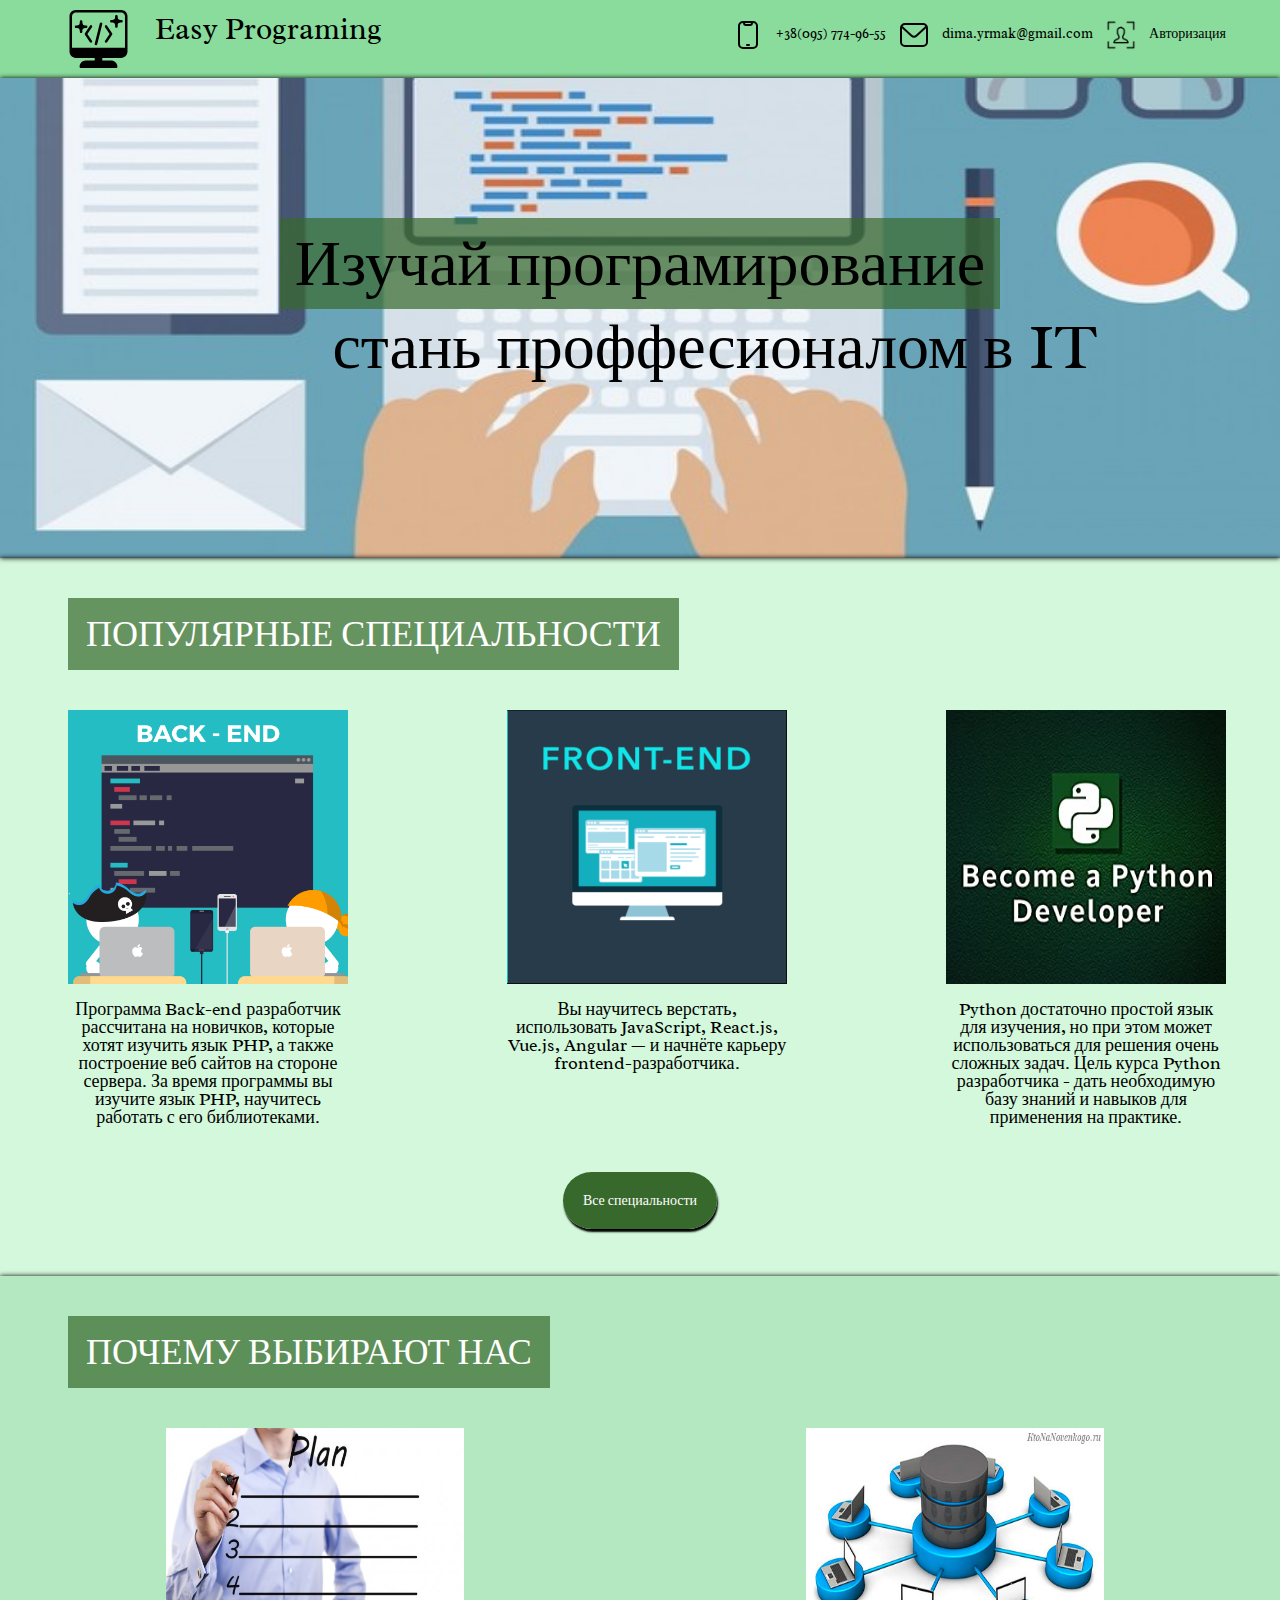
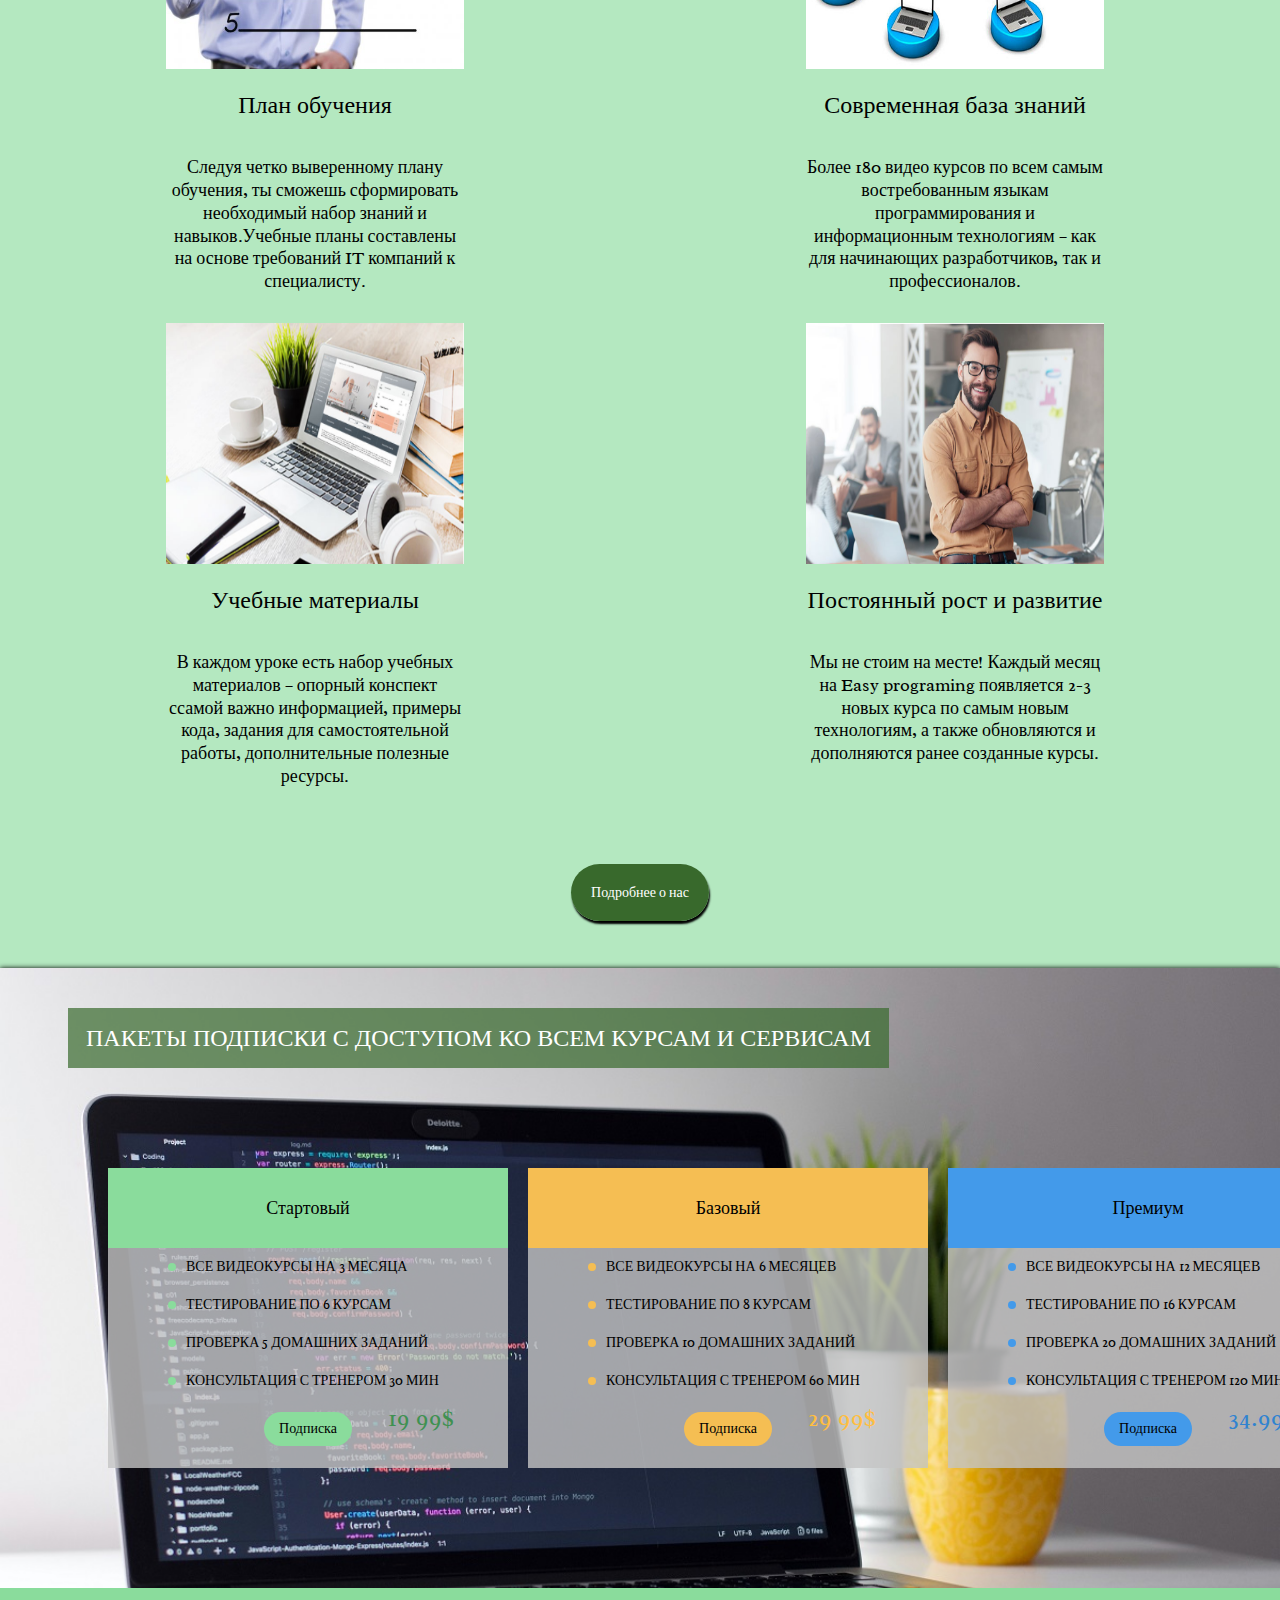
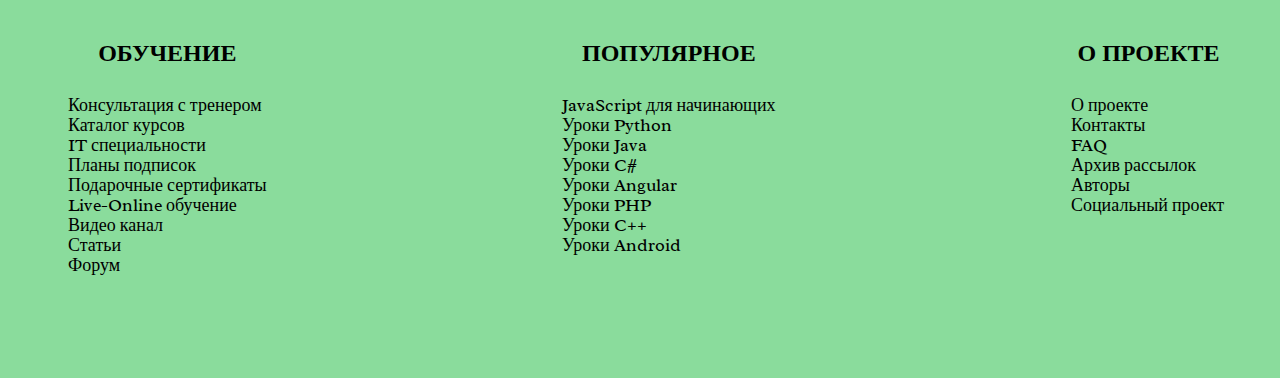
<file: index.html>
<!DOCTYPE html>

<html lang="ru">
	<head>
		<title>Easy Programing</title>
		<meta charset="UTF-8">
		<meta name="viewport" content="width=device-width, initial-scale=1.0">
		<link rel="stylesheet" href="css/style.css">
		<link rel="preconnect" href="https://fonts.gstatic.com">
		<link href="https://fonts.googleapis.com/css2?family=Radley&display=swap" rel="stylesheet">
	</head>

	<body>
		<div class="wrapper">
			<!-- Логотип + контакты-->
			<header class="header">
				<div class="container">
					<div class="header__row">
						<div class="header__logo">
							<img src="img/logo.svg" alt="">
							<h2>Easy Programing</h2>
						</div>
						<div class="header__buttons">
							<div class="auth">
								<div class="first__auth__row">	
									<div><img src="img/Phone.svg" alt="">+38(095) 774-96-55</div>
									<div><img src="img/Mail.svg" alt="">dima.yrmak@gmail.com</div>
								</div>
								<div class="second__auth__row">	
									<div><img src="img/client-management(19).png" alt="">Авторизация</div>
								</div>
							</div>
						</div>
					</div>
				</div>
			</header>
			<!------------------------- -->

			<!-- Главная картинка-->
    <div class="header__image">
        <div class="container">
            <div class="main__image">
                <!-- <img src="img/header.jpg" alt=""> -->
                    <p>Изучай програмирование</p>
                    <p>стань проффесионалом в IT</p>
            </div>
        </div>
    </div>
			<!------------------------- -->

			<!-- Популярные специальности-->
			<div>
				<div class="container">
					<div class="specialies__row">
							<div class="speciality__bg">
								<h3>ПОПУЛЯРНЫЕ СПЕЦИАЛЬНОСТИ</h3>
							</div>
						<div class="specialities">
							<div class="speciality">
								<img src="img/back.png" alt="">
								<p>Программа Back-end разработчик рассчитана на новичков, которые хотят изучить язык PHP, а также построение веб сайтов на стороне сервера. За время программы вы изучите язык PHP, научитесь работать с его библиотеками.</p>
							</div>
						
							<div class="speciality">
								<img src="img/front.png" alt="">
								<p>Вы научитесь верстать, использовать JavaScript, React.js, Vue.js, Angular — и начнёте карьеру frontend-разработчика.</p>
							</div>
						
							<div class="speciality">
								<img src="img/python dev.jpg" alt="">
								<p>Python достаточно простой язык для изучения, но при этом может использоваться для решения очень сложных задач. Цель курса Python разработчика - дать необходимую базу знаний и навыков для применения на практике.</p>
							</div>
						</div>

						<div class="button__container">
							<a class="button" href="specialities.html">Все специальности</a>
						</div>
					</div>
				</div>
			</div>
			<!--------------------------->

			<!-- Почему мы! -->
			<div>
				<div class="container">
					<div class="why__row">
							<div class="why__bg">
								<h3>ПОЧЕМУ ВЫБИРАЮТ НАС</h3>
							</div>
						<div class="why__cards">

							<div class="first__why__row">
								<div class="whyCard">
									<img src="img/plan.jpg" alt="План">
									<h4>План обучения</h4>
									<p>Следуя четко выверенному плану обучения, ты сможешь сформировать необходимый набор знаний и навыков.Учебные планы составлены на основе требований IT компаний к специалисту.</p>
								</div>
								<div class="whyCard">
									<img src="img/БД.jpg" alt="Новая база данных">
									<h4>Современная база знаний</h4>
									<p>Более 180 видео курсов по всем самым востребованным языкам программирования и информационным технологиям – как для начинающих разработчиков, так и профессионалов.</p>
								</div>
							</div>
							<div class="second__why__row">
								<div class="whyCard">
									<img src="img/material.png" alt="Новые материалы">
									<h4>Учебные материалы</h4>
									<p>В каждом уроке есть набор учебных материалов – опорный конспект ссамой важно информацией, примеры кода, задания для самостоятельной работы, дополнительные полезные ресурсы.</p>
								</div>
								<div class="whyCard">
									<img src="img/improve.png" alt="Рост и развитие">
									<h4>Постоянный рост и развитие</h4>	
									<p>Мы не стоим на месте! Каждый месяц на Easy programing появляется 2-3 новых курса по самым новым технологиям, а также обновляются и дополняются ранее созданные курсы.</p>
								</div>
							</div>
						</div>
					
						<div class="button__container">
							<a class="button" href="aboutus.html">Подробнее о нас</a>
						</div>
					</div>
				</div>
			</div>
			<!-- ------------------ -->

			<div>
				<div class="container">
					<div class="subscribe__row">

						<div class="sub__title">
							<h3>ПАКЕТЫ ПОДПИСКИ С ДОСТУПОМ КО ВСЕМ КУРСАМ И СЕРВИСАМ</h3>
						</div>

						<div class="subscribes">
							<div class="first__sub__row">
								<div class="subscribe">
									<div class="sub__head sub__starter">
										<p>Стартовый</p>
									</div>
									<div class="sub__body">
										<p class="sub_item sub__item__starter">ВСЕ ВИДЕОКУРСЫ НА 3 МЕСЯЦА</p>
										<p class="sub_item sub__item__starter">ТЕСТИРОВАНИЕ ПО 6 КУРСАМ</p>
										<p class="sub_item sub__item__starter">ПРОВЕРКА 5 ДОМАШНИХ ЗАДАНИЙ</p>
										<p class="sub_item sub__item__starter">КОНСУЛЬТАЦИЯ С ТРЕНЕРОМ 30 МИН</p>
										<div class="sub__buy">
											<p class="sub__text sub__starter">Подписка</p>
											<span class="sub__price sub__price__starter">19 99$</span>
										</div>
									</div>
								</div>

								<div class="subscribe">
									<div class="sub__head sub__base">
										<p>Базовый</p>
									</div>
									<div class="sub__body">
										<p class="sub_item sub__item__base">ВСЕ ВИДЕОКУРСЫ НА 6 МЕСЯЦЕВ</p>
										<p class="sub_item sub__item__base">ТЕСТИРОВАНИЕ ПО 8 КУРСАМ</p>
										<p class="sub_item sub__item__base">ПРОВЕРКА 10 ДОМАШНИХ ЗАДАНИЙ</p>
										<p class="sub_item sub__item__base">КОНСУЛЬТАЦИЯ С ТРЕНЕРОМ 60 МИН</p>
										<div class="sub__buy">
											<p class="sub__text sub__base">Подписка</p>
											<span class="sub__price sub__price__base">29 99$</span>
										</div>
									</div>
								</div>
							</div>

							<div class="second__sub__row">
								<div class="subscribe">
									<div class="sub__head sub__premium">
										<p>Премиум</p>
									</div>
									<div class="sub__body">
										<p class="sub_item sub__item__premium">ВСЕ ВИДЕОКУРСЫ НА 12 МЕСЯЦЕВ</p>
										<p class="sub_item sub__item__premium">ТЕСТИРОВАНИЕ ПО 16 КУРСАМ</p>
										<p class="sub_item sub__item__premium">ПРОВЕРКА 20 ДОМАШНИХ ЗАДАНИЙ</p>
										<p class="sub_item sub__item__premium">КОНСУЛЬТАЦИЯ С ТРЕНЕРОМ 120 МИН</p>
										<div class="sub__buy">
											<p class="sub__text sub__premium">Подписка</p>
											<span class="sub__price sub__price__premium">34.99$</span>
										</div>
									</div>
								</div>
							</div>
						</div>
					</div>
				</div>
			</div>


			<div>
				<div class="container">
					<footer>
						<div class="footer__row">
							<div class="study footer__item">
								<p>ОБУЧЕНИЕ</p>

								<ul>
									<li>Консультация с тренером</li>
									<li>Каталог курсов</li>
									<li>IT специальности</li>
									<li>Планы подписок</li>
									<li>Подарочные сертификаты</li>
									<li>Live-Online обучение</li>
									<li>Видео канал</li>
									<li>Статьи</li>
									<li>Форум</li>
								</ul>
							</div>
							<div class="popular footer__item">
								<p>ПОПУЛЯРНОЕ</p>

								<ul>
									<li>JavaScript для начинающих</li>
									<li>Уроки Python</li>
									<li>Уроки Java</li>
									<li>Уроки C#</li>
									<li>Уроки Angular</li>
									<li>Уроки PHP</li>
									<li>Уроки C++</li>
									<li>Уроки Android</li>
								</ul>
							</div>

							<div class="project footer__item">
								<p>О ПРОЕКТЕ</p>

								<ul>
									<li>О проекте</li>
									<li>Контакты</li>
									<li>FAQ</li>
									<li>Архив рассылок</li>
									<li>Авторы</li>
									<li>Социальный проект</li>
								</ul>
							</div>
						</div>
					</footer>
				</div>
			</div>
		</div>
	</body>
</html>
</file>
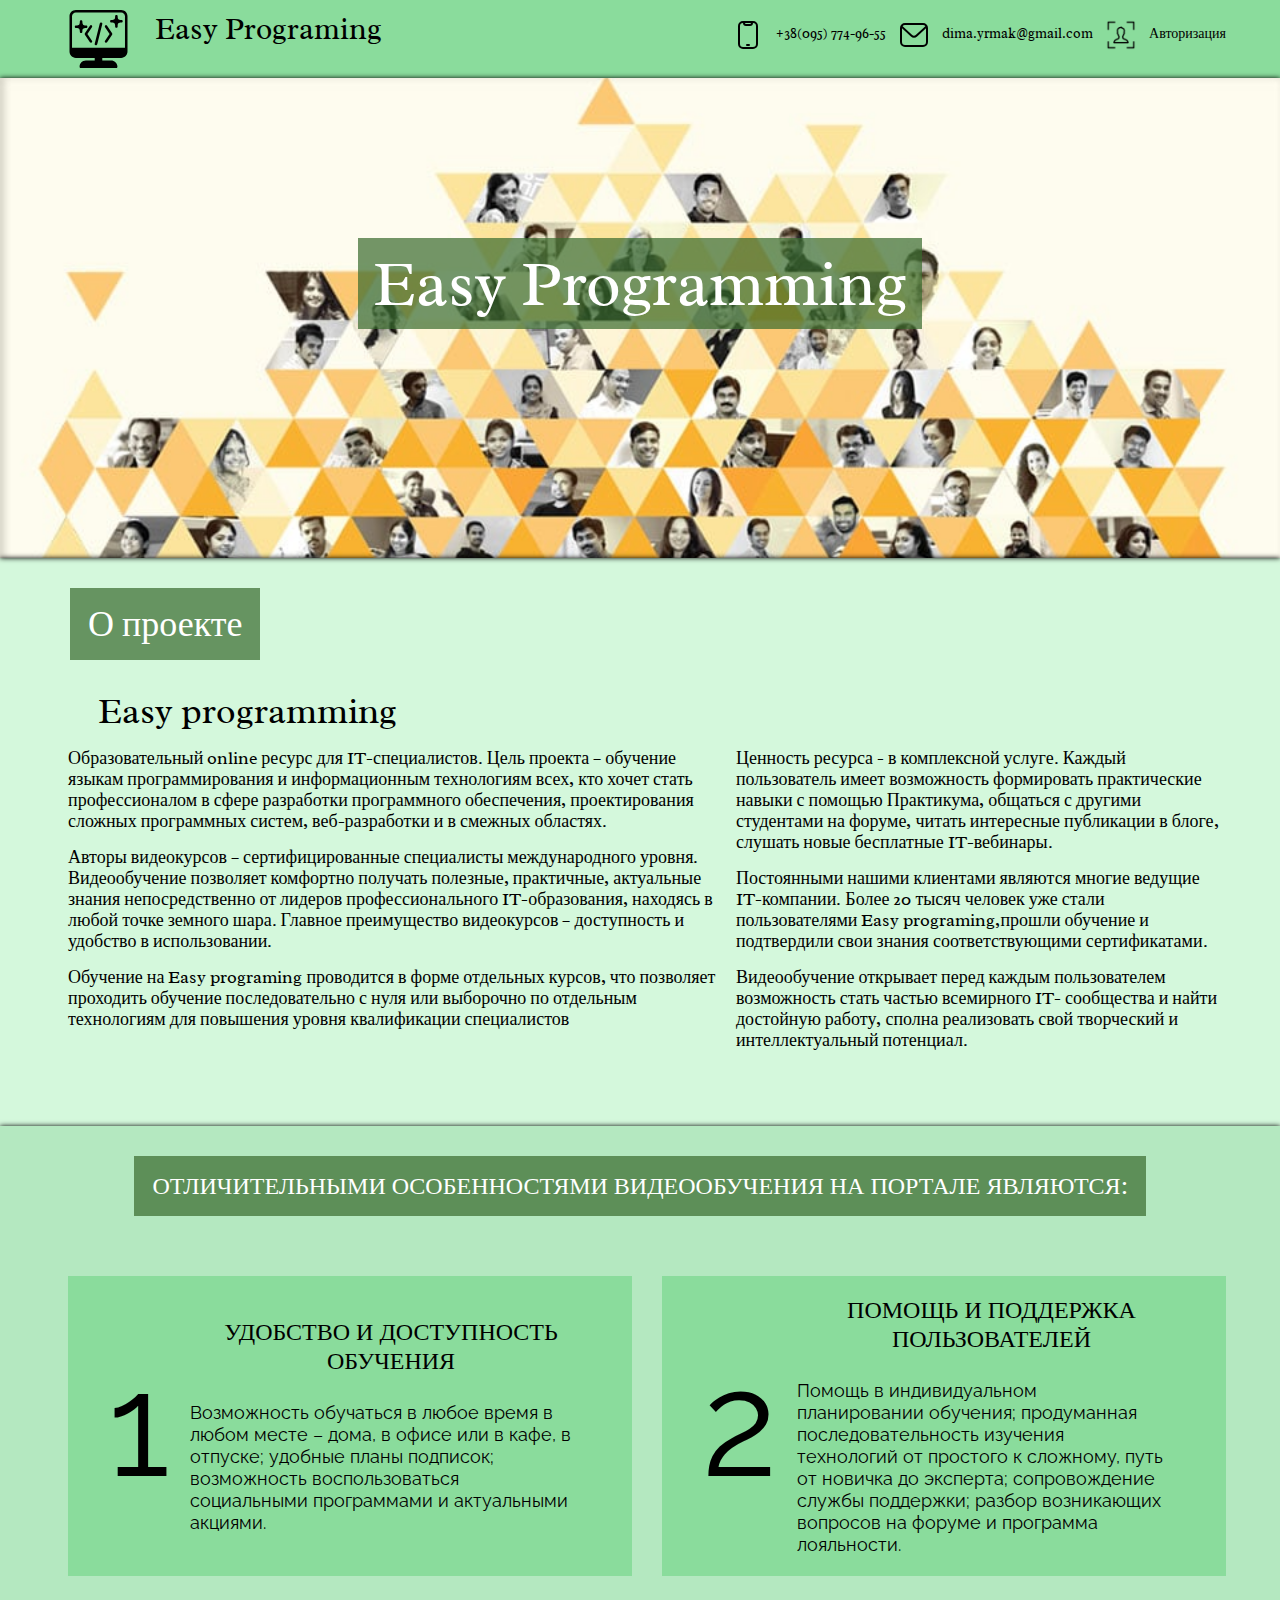
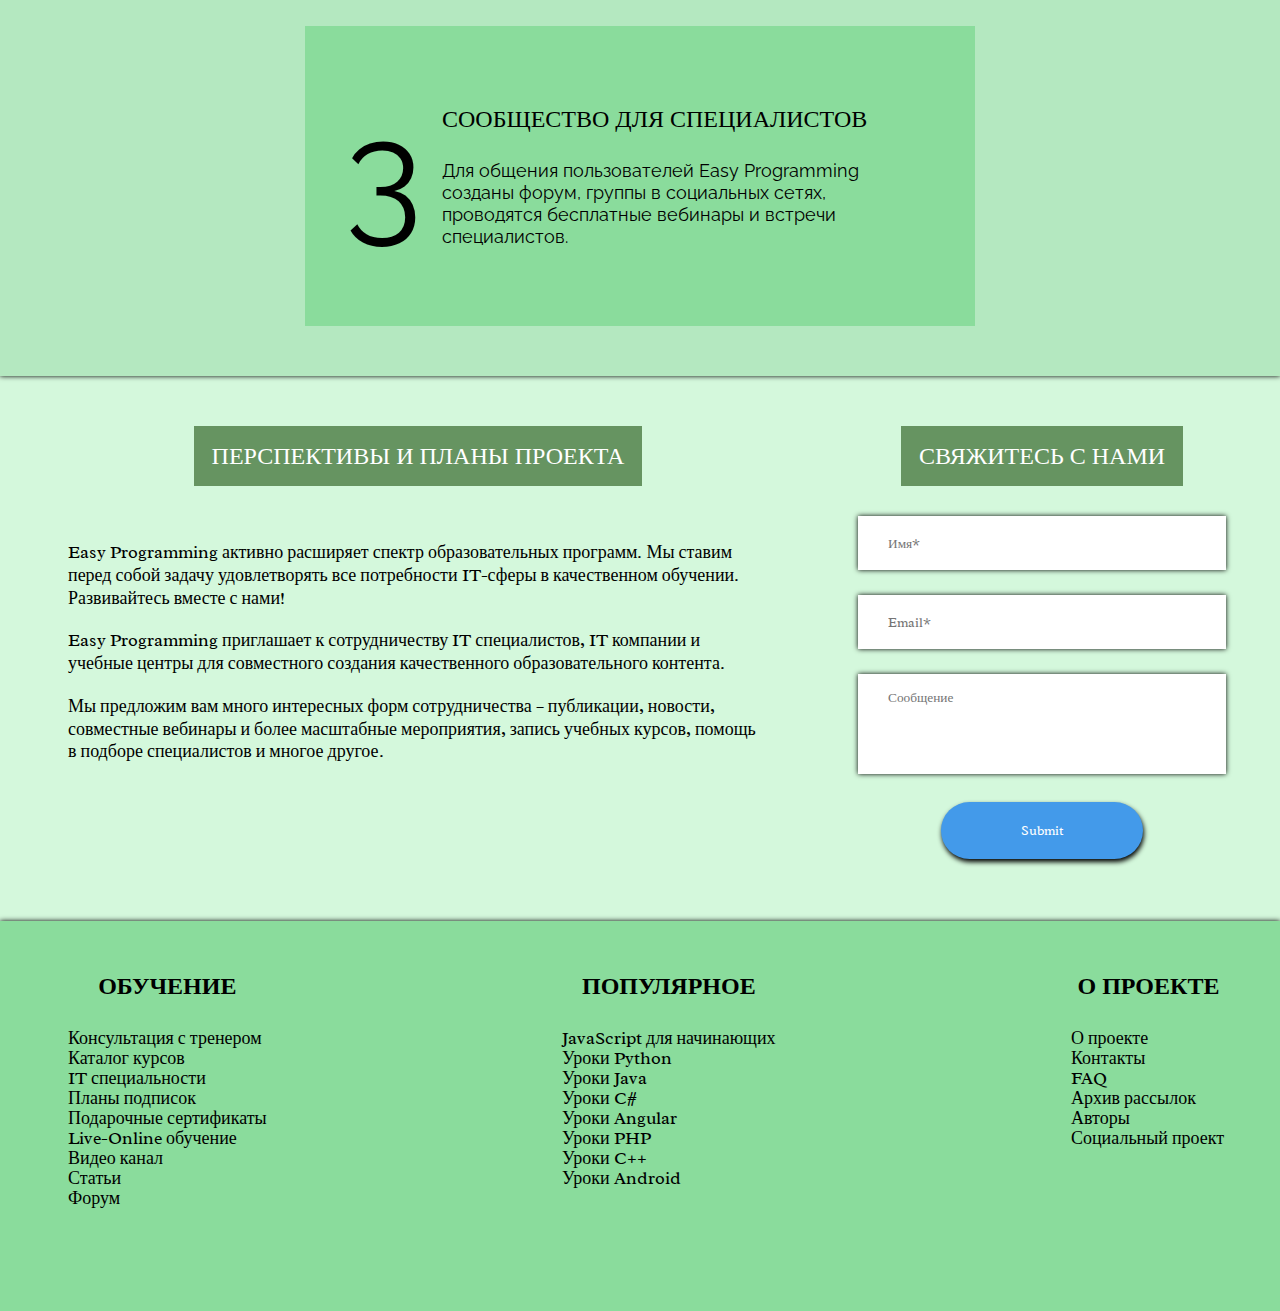
<file: aboutus.html>
<!DOCTYPE html>

<html lang="ru">
	<head>
		<title>About Us</title>
		<meta charset="UTF-8">
		<meta name="viewport" content="width=device-width, initial-scale=1.0">
		<link rel="stylesheet" href="css/style.css">
		<link rel="preconnect" href="https://fonts.gstatic.com">
		<link href="https://fonts.googleapis.com/css2?family=Radley&display=swap" rel="stylesheet">
		<link rel="preconnect" href="https://fonts.gstatic.com">
		<link href="https://fonts.googleapis.com/css2?family=Raleway&display=swap" rel="stylesheet">
	</head>

	<body>
		<div class="wrapper">
			<!-- Логотип + контакты-->
			<header class="header">
				<div class="container">
					<div class="header__row">
						<div class="header__logo">
							<img src="img/logo.svg" alt="">
							<h2>Easy Programing</h2>
						</div>
						<div class="header__buttons">
							<div class="auth">
								<div class="first__auth__row">	
									<div><img src="img/Phone.svg" alt="">+38(095) 774-96-55</div>
									<div><img src="img/Mail.svg" alt="">dima.yrmak@gmail.com</div>
								</div>
								<div class="second__auth__row">	
									<div><img src="img/client-management(19).png" alt="">Авторизация</div>
								</div>
							</div>
						</div>
					</div>
				</div>
			</header>
			<!------------------------- -->

			<div>
				
				<div class="container">
				<div class="about__main">
					<div class="aboutus__header__title">
						<p>Easy Programming</p>
					</div>
				</div>
			</div>

			</div>

			<div>
				<div class="container">
					<div class="about__project__row">
						<div class="about__project__title">
							<h3>О проекте</h3>
						</div>
						
						<div class="about__project__info">
							<div class="about__project__column about__project__first__column">
								<span class="about__project__info__title">Easy programming</span>

								<p>Образовательный online ресурс для IT-специалистов. Цель проекта – обучение языкам программирования и информационным технологиям всех, кто хочет стать профессионалом в сфере разработки программного обеспечения, проектирования сложных программных систем, веб-разработки и в смежных областях.</p>
								<p>Авторы видеокурсов – сертифицированные специалисты международного уровня. Видеообучение позволяет комфортно получать полезные, практичные, актуальные знания непосредственно от лидеров профессионального IT-образования, находясь в любой точке земного шара. Главное преимущество видеокурсов – доступность и удобство в использовании.</p>
								<p>Обучение на Easy programing проводится в форме отдельных курсов, что позволяет проходить обучение последовательно с нуля или выборочно по отдельным технологиям для повышения уровня квалификации специалистов</p>
							</div>
							<div class="about__project__column about__project__second__column">
								<p>Ценность ресурса - в комплексной услуге. Каждый пользователь имеет возможность формировать практические навыки с помощью Практикума, общаться с другими студентами на форуме, читать интересные публикации в блоге, слушать новые бесплатные IT-вебинары.</p>
								<p>Постоянными нашими клиентами являются многие ведущие IT-компании. Более 20 тысяч человек уже стали пользователями Easy programing,прошли обучение и подтвердили свои знания соответствующими сертификатами.</p>
								<p>Видеообучение открывает перед каждым пользователем возможность стать частью всемирного IT- сообщества и найти достойную работу, сполна реализовать свой творческий и интеллектуальный потенциал.</p>
							</div>
						</div>
					</div>
				</div>
			</div>

			<div>
				<div class="container">
					<div class="difference__rows">
						<div class="difference__title">
							<h3>ОТЛИЧИТЕЛЬНЫМИ ОСОБЕННОСТЯМИ ВИДЕООБУЧЕНИЯ НА ПОРТАЛЕ ЯВЛЯЮТСЯ:</h3>
						</div>


						<div class="first__difference__row">
							<div class="difference__item first__difference__item">
								<div class="difference__item__content__row">
									<p>1</p>
									<div class="difference__item__content">
										<span>УДОБСТВО И ДОСТУПНОСТЬ ОБУЧЕНИЯ</span>

										<p>Возможность обучаться в любое время в любом месте – дома, в офисе или в кафе, в отпуске; удобные планы подписок; возможность воспользоваться социальными программами и актуальными акциями.</p>
									</div>
								</div>
							</div>
							<div class="difference__item second__difference__item">
								<div class="difference__item__content__row">
									<p>2</p>
									<div class="difference__item__content">
										<span>ПОМОЩЬ И ПОДДЕРЖКА ПОЛЬЗОВАТЕЛЕЙ</span>

										<p>Помощь в индивидуальном планировании обучения; продуманная последовательность изучения технологий от простого к сложному, путь от новичка до эксперта; сопровождение службы поддержки; разбор возникающих вопросов на форуме и программа лояльности.</p>
									</div>
								</div>
							</div>
						</div>
						<div class="second__difference__row">
							<div class="difference__item">
								<div class="difference__item__content__row">
									<p>3</p>
									<div class="difference__item__content">
										<span>СООБЩЕСТВО ДЛЯ СПЕЦИАЛИСТОВ</span>

										<p>Для общения пользователей Easy Programming созданы форум, группы в социальных сетях, проводятся бесплатные вебинары и встречи специалистов.</p>
									</div>
								</div>
							</div>
						</div>
					</div>
				</div>
			</div>

			<div>
				<div class="container">
					<div class="contactus__row">
						<div class="plans">
							<h3>ПЕРСПЕКТИВЫ И ПЛАНЫ ПРОЕКТА</h3>

							<div>
								<p class="first__plans__info__row">Easy Programming активно расширяет спектр образовательных программ. Мы ставим перед собой задачу удовлетворять все потребности IT-сферы в качественном обучении. Развивайтесь вместе с нами!</p>
								<p>Easy Programming приглашает к сотрудничеству IT специалистов, IT компании и учебные центры для совместного создания качественного образовательного контента.</p>
								<p>Мы предложим вам много интересных форм сотрудничества – публикации, новости, совместные вебинары и более масштабные мероприятия, запись учебных курсов, помощь в подборе специалистов и многое другое.</p>
							</div>
						</div>

						<div class="contactus__form">
							<h3>СВЯЖИТЕСЬ С НАМИ</h3>

							<form action="#">
								<input class ="textbox" required type="text" tabindex="1" placeholder="Имя*">
								<input class ="textbox" required type="text" tabindex="2" placeholder="Email*">
								<textarea class ="textbox" tabindex="3" rows="30" placeholder="Сообщение"></textarea>
								<div>
									<input class = "form__button" type="submit" tabindex="4">
								</div>
							</form>
						</div>
					</div>
				</div>
			</div>


			<div>
				<div class="container">
					<footer>
						<div class="footer__row">
							<div class="study footer__item">
								<p>ОБУЧЕНИЕ</p>

								<ul>
									<li>Консультация с тренером</li>
									<li>Каталог курсов</li>
									<li>IT специальности</li>
									<li>Планы подписок</li>
									<li>Подарочные сертификаты</li>
									<li>Live-Online обучение</li>
									<li>Видео канал</li>
									<li>Статьи</li>
									<li>Форум</li>
								</ul>
							</div>
							<div class="popular footer__item">
								<p>ПОПУЛЯРНОЕ</p>

								<ul>
									<li>JavaScript для начинающих</li>
									<li>Уроки Python</li>
									<li>Уроки Java</li>
									<li>Уроки C#</li>
									<li>Уроки Angular</li>
									<li>Уроки PHP</li>
									<li>Уроки C++</li>
									<li>Уроки Android</li>
								</ul>
							</div>

							<div class="project footer__item">
								<p>О ПРОЕКТЕ</p>

								<ul>
									<li>О проекте</li>
									<li>Контакты</li>
									<li>FAQ</li>
									<li>Архив рассылок</li>
									<li>Авторы</li>
									<li>Социальный проект</li>
								</ul>
							</div>
						</div>
					</footer>
				</div>
			</div>
		</div>
	</body>

</html>
</file>
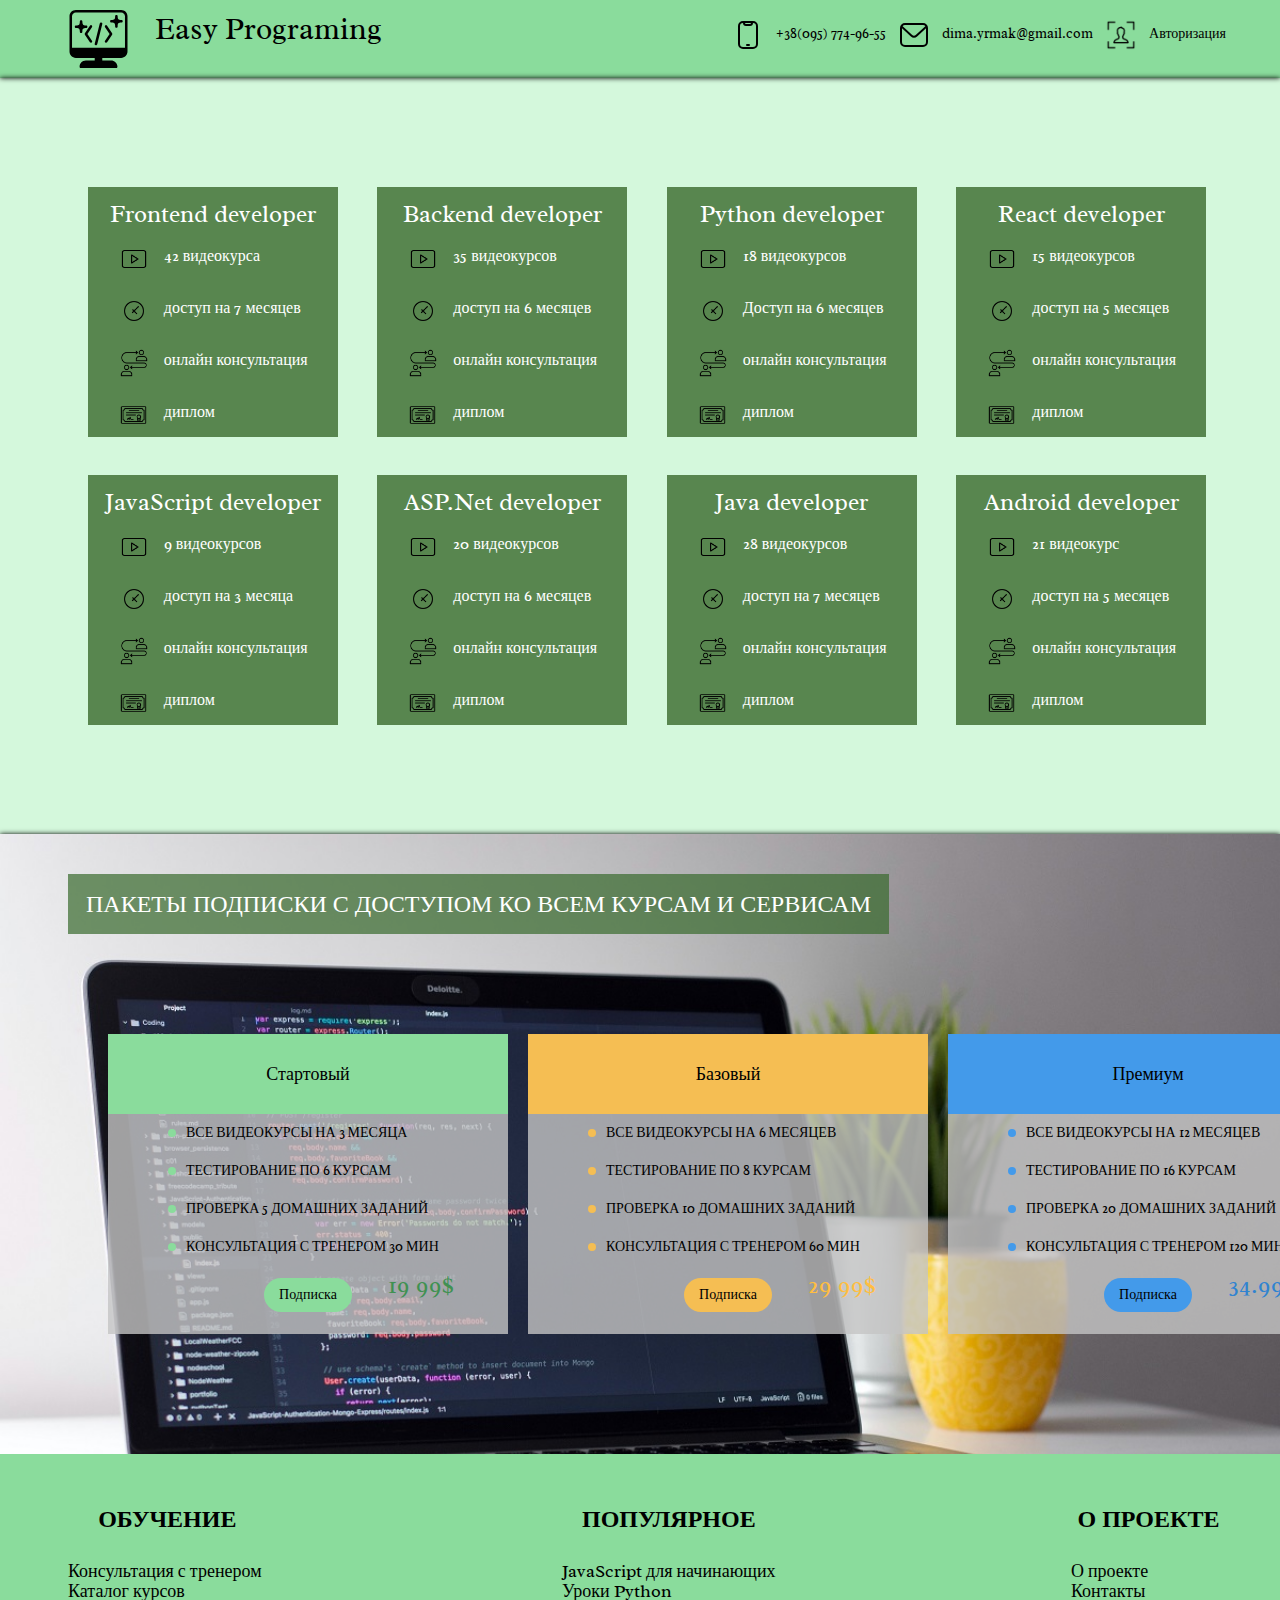
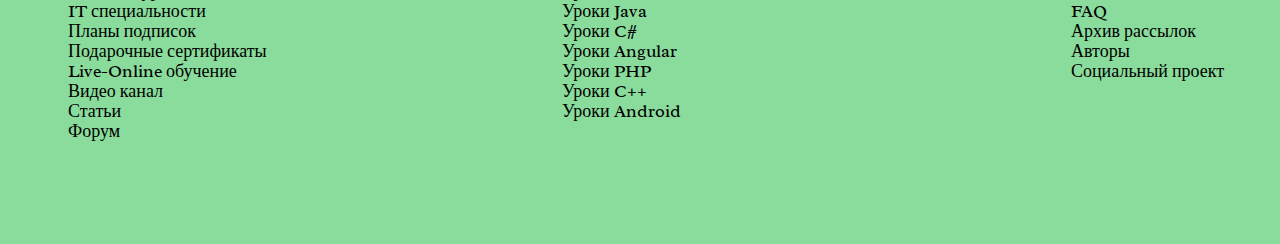
<file: specialities.html>
<!DOCTYPE html>

<html lang="ru">
<head>
    <title>Easy Programing</title>
    <meta charset="UTF-8">
    <meta name="viewport" content="width=device-width, initial-scale=1.0">
    <link rel="stylesheet" href="css/style.css">
    <link rel="preconnect" href="https://fonts.gstatic.com">
    <link href="https://fonts.googleapis.com/css2?family=Radley&display=swap" rel="stylesheet">
</head>

<body>
<div class="wrapper">
    <!-- Логотип + контакты-->
  <header class="header">
                <div class="container">
                    <div class="header__row">
                        <div class="header__logo">
                            <img src="img/logo.svg" alt="">
                            <h2>Easy Programing</h2>
                        </div>
                        <div class="header__buttons">
                            <div class="auth">
                                <div class="first__auth__row">  
                                    <div><img src="img/Phone.svg" alt="">+38(095) 774-96-55</div>
                                    <div><img src="img/Mail.svg" alt="">dima.yrmak@gmail.com</div>
                                </div>
                                <div class="second__auth__row"> 
                                    <div><img src="img/client-management(19).png" alt="">Авторизация</div>
                                </div>
                            </div>
                        </div>
                    </div>
                </div>
            </header>

    <div>
        <div class="container">
            <div class="specility__rows">
                <div class="speciality__row">
                    <div class="first__cards">
                        
                    <div class="card__wrapper" onmouseenter="enter(this)" onmouseleave="exit(this)">
                        <div class="speciality__card__unfilpped">
                            <div class="speciality__card__header">
                                <h5>Frontend developer</h5>
                            </div>

                            <div class="card-content">
                                <p>Курс включает в себя: обучение в мини-группе в современной мультимедийной аудитории,
                                    с предоставлением ноутбука, блокнота, ручки;материалы курса в электронном виде:
                                    краткий конспект каждого занятия, практические примеры, презентации; онлайн
                                    тестирование с целью проверки усвоения материала после каждого занятия и итоговое по
                                    всему курсу; сертификат о прохождении курса (в случае успешной сдачи финального
                                    теста).</p>

                                <ul>
                                    <li><img src="img/video.png" alt=""> 42 видеокурса</li>
                                    <li><img src="img/clock.png" alt=""> доступ на 7 месяцев</li>
                                    <li><img src="img/communicate.png" alt=""> онлайн консультация</li>
                                    <li><img src="img/diploma.png" alt=""> диплом</li>
                                </ul>
                            </div>
                        </div>
                    </div>
                    <div class="card__wrapper" onmouseenter="enter(this)" onmouseleave="exit(this)">
                        <div class="speciality__card__unfilpped">
                            <div class="speciality__card__header">
                                <h5>Backend developer</h5>
                            </div>

                            <div class="card-content">
                                <p>Мы расскажем обо всем, что творится в глубине сайта — запросах, обработке данных,
                                    проверке пользователей. Научим программировать на языке PHP, использовать веб
                                    серверы apache/nginx, сервер баз данных (СУБД) MySQL. а курсе ты научишься решать
                                    сложные задачи, сортировать массивы данных без использования готовых алгоритмов и
                                    создавать игры.</p>

                                <ul>
                                    <li><img src="img/video.png" alt=""> 35 видеокурсов</li>
                                    <li><img src="img/clock.png" alt=""> доступ на 6 месяцев</li>
                                    <li><img src="img/communicate.png" alt=""> онлайн консультация</li>
                                    <li><img src="img/diploma.png" alt=""> диплом</li>
                                </ul>
                            </div>
                        </div>
                    </div>

                    </div>
                    <div class="second__cards">
                        
                    <div class="card__wrapper" onmouseenter="enter(this)" onmouseleave="exit(this)">
                        <div class="speciality__card__unfilpped">
                            <div class="speciality__card__header">
                                <h5>Python developer</h5>
                            </div>

                            <div class="card-content">
                                <p>Курс Python Developer включает в себя: онлайн обучение в мини-группе с использованием
                                    программы Zoom;доступ ко всем видео курсам по специальности Python Developer на 5
                                    месяцев;материалы курса в электронном виде: краткий конспект каждого занятия,
                                    практические примеры, презентации; онлайн тестирование с целью проверки усвоения
                                    материала после каждого занятия и итоговое по всему курсу; </p>
                                <ul>
                                    <li><img src="img/video.png" alt=""> 18 видеокурсов</li>
                                    <li><img src="img/clock.png" alt=""> Доступ на 6 месяцев</li>
                                    <li><img src="img/communicate.png" alt=""> онлайн консультация</li>
                                    <li><img src="img/diploma.png" alt=""> диплом</li>
                                </ul>
                            </div>
                        </div>
                    </div>
                    <div class="card__wrapper" onmouseenter="enter(this)" onmouseleave="exit(this)">
                        <div class="speciality__card__unfilpped">
                            <div class="speciality__card__header">
                                <h5>React developer</h5>
                            </div>

                            <div class="card-content">
                                <p>На данном курсе учащиеся напишут небольшое приложение с помощью React, научатся
                                    разбивать его на логические части и компоненты, попрактикуются в написании стилей
                                    вместе с CSS Modules, а также познакомятся с основными концепциями написания
                                    приложения при помощи данной платформы. React — очень популярный JavaScript
                                    фреймворк, который применяется в построении пользовательских интерфейсов
                                    веб-приложений. Главная особенность данной платформы — компонентно-ориентированный
                                    подход, позволяющий переиспользовать код, что повышает общую гибкость написания
                                    приложений.</p>
                                <ul>
                                    <li><img src="img/video.png" alt=""> 15 видеокурсов</li>
                                    <li><img src="img/clock.png" alt=""> доступ на 5 месяцев</li>
                                    <li><img src="img/communicate.png" alt=""> онлайн консультация</li>
                                    <li><img src="img/diploma.png" alt=""> диплом</li>
                                </ul>
                            </div>
                        </div>
                    </div>

                    </div>
                </div>
                <div class="speciality__row">
                    <div class="first__cards">
                        
                    <div class="card__wrapper" onmouseenter="enter(this)" onmouseleave="exit(this)">
                        <div class="speciality__card__unfilpped">
                            <div class="speciality__card__header">
                                <h5>JavaScript developer</h5>
                            </div>

                            <div class="card-content">
                                <p>Вы с нуля научитесь создавать приложения и веб-страницы на JavaScript, быстро
                                    проектировать REST-сервисы с помощью Web API. Отработаете полученные знания на
                                    практике и соберёте портфолио. Ускорите ваш рабочий процесс с библиотеками React,
                                    научитесь настраивать командный доступ с Git и делать более чистые и качественные
                                    сайты.</p>
                                <ul>
                                    <li><img src="img/video.png" alt=""> 9 видеокурсов</li>
                                    <li><img src="img/clock.png" alt=""> доступ на 3 месяца</li>
                                    <li><img src="img/communicate.png" alt=""> онлайн консультация</li>
                                    <li><img src="img/diploma.png" alt=""> диплом</li>
                                </ul>
                            </div>
                        </div>
                    </div>
                    <div class="card__wrapper" onmouseenter="enter(this)" onmouseleave="exit(this)">
                        <div class="speciality__card__unfilpped">
                            <div class="speciality__card__header">
                                <h5>ASP.Net developer</h5>
                            </div>

                            <div class="card-content">
                                <p>Easy Programing предоставляет комплексную программу обучения профессии ASP.NET Core
                                    разработчика, которая включает в себя самообучение по видео курсам, выполнение
                                    домашних заданий, проверку знаний с помощью онлайн тестирования, формирования
                                    навыков написания кода (интерактивные тренажеры), консультации с ментором.</p>
                                <ul>
                                    <li><img src="img/video.png" alt=""> 20 видеокурсов</li>
                                    <li><img src="img/clock.png" alt=""> доступ на 6 месяцев</li>
                                    <li><img src="img/communicate.png" alt=""> онлайн консультация</li>
                                    <li><img src="img/diploma.png" alt=""> диплом</li>
                                </ul>
                            </div>
                        </div>
                    </div>

                    </div>
                    <div class="second__cards">
                        <div class="card__wrapper" onmouseenter="enter(this)" onmouseleave="exit(this)">
                            <div class="speciality__card__unfilpped">
                                <div class="speciality__card__header">
                                    <h5>Java developer</h5>
                                </div>

                                <div class="card-content">
                                    <p>Курс Java Developer длится 4 месяца и включает в себя: онлайн обучение в мини-группе
                                        с использованием программы Zoom;доступ ко всем видео курсам по специальности Java
                                        Developer на 6 месяцевматериалы курса в электронном виде: краткий конспект каждого
                                        занятия, практические примеры, презентации; онлайн тестирование с целью проверки
                                        усвоения материала после каждого занятия и итоговое по всему курсу; </p>

                                    <ul>
                                        <li><img src="img/video.png" alt=""> 28 видеокурсов</li>
                                        <li><img src="img/clock.png" alt=""> доступ на 7 месяцев</li>
                                        <li><img src="img/communicate.png" alt=""> онлайн консультация</li>
                                        <li><img src="img/diploma.png" alt=""> диплом</li>
                                    </ul>
                                </div>
                            </div>
                        </div>
                        <div class="card__wrapper" onmouseenter="enter(this)" onmouseleave="exit(this)">
                            <div class="speciality__card__unfilpped">
                                <div class="speciality__card__header">
                                    <h5>Android developer</h5>
                                </div>

                                <div class="card-content">
                                    <p>Easy Programing предоставляет комплексную программу обучения профессии Android
                                        разработчика, которая включает в себя самообучение по видео курсам, выполнение
                                        домашних заданий, проверку знаний с помощью онлайн тестирования, формирования
                                        навыков написания кода (интерактивные тренажеры), консультации с ментором.</p>

                                    <ul>
                                        <li><img src="img/video.png" alt=""> 21 видеокурс</li>
                                        <li><img src="img/clock.png" alt=""> доступ на 5 месяцев</li>
                                        <li><img src="img/communicate.png" alt=""> онлайн консультация</li>
                                        <li><img src="img/diploma.png" alt=""> диплом</li>
                                    </ul>
                                </div>
                            </div>
                        </div>
                    </div>
                </div>
            </div>
        </div>
    </div>

    <div>
                <div class="container">
                    <div class="subscribe__row">

                        <div class="sub__title">
                            <h3>ПАКЕТЫ ПОДПИСКИ С ДОСТУПОМ КО ВСЕМ КУРСАМ И СЕРВИСАМ</h3>
                        </div>

                        <div class="subscribes">
                            <div class="first__sub__row">
                                <div class="subscribe">
                                    <div class="sub__head sub__starter">
                                        <p>Стартовый</p>
                                    </div>
                                    <div class="sub__body">
                                        <p class="sub_item sub__item__starter">ВСЕ ВИДЕОКУРСЫ НА 3 МЕСЯЦА</p>
                                        <p class="sub_item sub__item__starter">ТЕСТИРОВАНИЕ ПО 6 КУРСАМ</p>
                                        <p class="sub_item sub__item__starter">ПРОВЕРКА 5 ДОМАШНИХ ЗАДАНИЙ</p>
                                        <p class="sub_item sub__item__starter">КОНСУЛЬТАЦИЯ С ТРЕНЕРОМ 30 МИН</p>
                                        <div class="sub__buy">
                                            <p class="sub__text sub__starter">Подписка</p>
                                            <span class="sub__price sub__price__starter">19 99$</span>
                                        </div>
                                    </div>
                                </div>

                                <div class="subscribe">
                                    <div class="sub__head sub__base">
                                        <p>Базовый</p>
                                    </div>
                                    <div class="sub__body">
                                        <p class="sub_item sub__item__base">ВСЕ ВИДЕОКУРСЫ НА 6 МЕСЯЦЕВ</p>
                                        <p class="sub_item sub__item__base">ТЕСТИРОВАНИЕ ПО 8 КУРСАМ</p>
                                        <p class="sub_item sub__item__base">ПРОВЕРКА 10 ДОМАШНИХ ЗАДАНИЙ</p>
                                        <p class="sub_item sub__item__base">КОНСУЛЬТАЦИЯ С ТРЕНЕРОМ 60 МИН</p>
                                        <div class="sub__buy">
                                            <p class="sub__text sub__base">Подписка</p>
                                            <span class="sub__price sub__price__base">29 99$</span>
                                        </div>
                                    </div>
                                </div>
                            </div>

                            <div class="second__sub__row">
                                <div class="subscribe">
                                    <div class="sub__head sub__premium">
                                        <p>Премиум</p>
                                    </div>
                                    <div class="sub__body">
                                        <p class="sub_item sub__item__premium">ВСЕ ВИДЕОКУРСЫ НА 12 МЕСЯЦЕВ</p>
                                        <p class="sub_item sub__item__premium">ТЕСТИРОВАНИЕ ПО 16 КУРСАМ</p>
                                        <p class="sub_item sub__item__premium">ПРОВЕРКА 20 ДОМАШНИХ ЗАДАНИЙ</p>
                                        <p class="sub_item sub__item__premium">КОНСУЛЬТАЦИЯ С ТРЕНЕРОМ 120 МИН</p>
                                        <div class="sub__buy">
                                            <p class="sub__text sub__premium">Подписка</p>
                                            <span class="sub__price sub__price__premium">34.99$</span>
                                        </div>
                                    </div>
                                </div>
                            </div>
                        </div>
                    </div>
                </div>
            </div>

    <div>
        <div class="container">
            <footer>
                <div class="footer__row">
                    <div class="study footer__item">
                        <p>ОБУЧЕНИЕ</p>

                        <ul>
                            <li>Консультация с тренером</li>
                            <li>Каталог курсов</li>
                            <li>IT специальности</li>
                            <li>Планы подписок</li>
                            <li>Подарочные сертификаты</li>
                            <li>Live-Online обучение</li>
                            <li>Видео канал</li>
                            <li>Статьи</li>
                            <li>Форум</li>
                        </ul>
                    </div>
                    <div class="popular footer__item">
                        <p>ПОПУЛЯРНОЕ</p>

                        <ul>
                            <li>JavaScript для начинающих</li>
                            <li>Уроки Python</li>
                            <li>Уроки Java</li>
                            <li>Уроки C#</li>
                            <li>Уроки Angular</li>
                            <li>Уроки PHP</li>
                            <li>Уроки C++</li>
                            <li>Уроки Android</li>
                        </ul>
                    </div>

                    <div class="project footer__item">
                        <p>О ПРОЕКТЕ</p>

                        <ul>
                            <li>О проекте</li>
                            <li>Контакты</li>
                            <li>FAQ</li>
                            <li>Архив рассылок</li>
                            <li>Авторы</li>
                            <li>Социальный проект</li>
                        </ul>
                    </div>
                </div>
            </footer>
        </div>
    </div>

    <script src="js/script.js"></script>
</div>
</body>
</html>
</file>
<file: css/style.css>
/*Обнуление*/
*{padding:0;margin:0;border:0;}
*,*:before,*:after{-moz-box-sizing:border-box;-webkit-box-sizing:border-box;box-sizing:border-box;}
:focus,:active{outline:none;}
a:focus,a:active{outline:none;}
nav,footer,header,aside{display:block;}
html,body{height:100%;width:100%;font-size:100%;line-height:1;font-size:14px;-ms-text-size-adjust:100%;-moz-text-size-adjust:100%;-webkit-text-size-adjust:100%;}
input,button,textarea{font-family:inherit;}
input::-ms-clear{display:none;}
button{cursor:pointer;}
button::-moz-focus-inner{padding:0;border:0;}
a,a:visited{text-decoration:none;}
a:hover{text-decoration:none;}
ul li{list-style:none;}
img{vertical-align:top;}
h1,h2,h3,h4,h5,h6{font-size:inherit;font-weight:inherit;}
/*--------------------*/

body{
	font-family: 'Radley', serif;
	background-color: #D4F8DC;
}

h3{
	color: #ffffff;
	font-size: 36px;
	background: rgba(56,105,44,0.7);
	padding: 18px;
	text-align: center;
	transition-duration: 0.5s;
}

a{
	text-decoration: none;
	color: #ffffff;
}

h4{
	font-size: 18px;
	text-align: center;
}

h5{
	font-size: 24px;
	color: #ffffff;
	text-align: center;
	padding-top: 15px;
}

.wrapper {
	min-height: 100%;
	overflow: hidden;

	display: flex;
	flex-direction: column;
	flex-wrap: nowrap;
}

.container{
	max-width: 1440px;
	margin: 0px auto;
	box-shadow: 0px 0px 5px black;
}

.header__row {
	display: flex;
	justify-content: space-between;
	background: #8ADC9C;
	flex-wrap: nowrap;
}

.header__logo{
	margin-left: 52px;
	display: flex;
	min-width: 337px;
	transition-duration: 300ms;
}

.header__logo h2{
	font-size: 30px;
	line-height: 38px;
	margin: 10px;
	text-wrap: none;
}

.header__logo img{
	width: 63px;
	height: 58px;
	display: inline-block;
	margin: 10px 15px;
}

.header__buttons {
	margin-right: 54px;
}

.auth{
	width: 100%;
	display: flex;
	margin-top: 27px;
}

.first__auth__row, .second__auth__row{
	display: flex;
	justify-content: space-between;
}

.auth img{
	height: 32px;
	width: 32px;
	margin-right: 12px;
	margin-left: 12px;
	margin-top: -8px;
}

.header__image .container{
	max-height: 600px;
	transition-duration: 0.7s;
}

.main__image{
	display: flex;
	flex-direction: column;
	width: 100%;
	background: url(../img/header.jpg) no-repeat;
	background-size: 100% 100%;
	background-position: center;
	min-height: 480px;
}

.main__image p{
	display: inline-block;
	align-self: center;
	font-size: 64px;
	line-height: 75px;
	transition-duration: 300ms;
}

.main__image p:first-child{
	background-color: rgba(56,105,44,0.7);
	padding: 8px 15px;
	margin-top: 140px;
}

.main__image p:last-child{
	margin-left: 150px;
	padding-bottom: 120px;
}


.specialities {
	display: flex;
	padding-left: 56px;
	padding-right: 44px;
	justify-content: space-between;
	position: relative;
}

.speciality {
	margin-left: 12px;
	margin-right: 10px;
	display: flex;
	flex-direction: column;
}

.speciality img{
	width: 280px;
	height: 274px;
	margin-bottom: 16px;
	transition-duration: 0.5s;
}

.speciality p{
	display: block;
	text-align: center;
	font-size: 18px;
	width: 280px;
}

.speciality__bg, .sub__title{
	display: inline-block;
	align-self: flex-start;
	margin: 40px 0px 40px 68px;
}

.specialies__row{
	display: flex;
	flex-direction: column;
	justify-content: space-between;	
}

.button__container{
	margin-top: 68px;
	margin-bottom: 68px;
	align-self: center;
}

.button:hover{
	top: 5px;
	box-shadow: 1px 2px 2px black;
	background: #427e33;
}

.button{
	background: #38692C;
	border-radius: 40px;
	padding: 20px;
	margin-bottom: 62px;
	box-shadow: 1px 3px 2px black;
	transition-duration: 0.5s;
}


.first__why__row{
	display: flex;
	justify-content: space-around;
	width: 100%;
	margin-left: 68px;
}

.second__why__row{
	display: flex;
	justify-content: space-around;
	width: 100%;
	margin-right: 54px;
}

.why__row{
	background: #B4E8C0;
	display: flex;
	width: 100%;
	flex-direction: column;
}

.why__bg{
	align-self: flex-start;
	margin: 40px 0px 40px 68px;
}

.why__cards{
	position: relative;
	display: flex;
}

.whyCard{
	margin-right: 10px;
}

.whyCard img{
	width: 298px;
	height: 241px;
}

.whyCard p{
	font-size: 18px;
	line-height: 22.75px;
	text-align: center;
	display: block;
	width: 298px;
	margin-top: 48px;
}

.whyCard h4{
	margin-top: 21px;
	font-size: 24px;
	line-height: 30.33px;
}

.subscribe__row {
	position: relative;
	width: 100%;
	background: url(../img/іsubs.jpg) no-repeat;
	background-size: cover;
}

.first__sub__row{
	display: flex;
	justify-content: space-between;
	margin-left: 54px;
}

.first__sub__row .subscribe:first-child{
	margin-right: 50px;
}

.second__sub__row{
	display: flex;
	justify-content: space-around;
	margin-right: 76px;
	margin-left: 30px;
}

.subscribes {
	display: flex;
	padding-bottom: 120px;
	justify-content: space-around;
}

/*.subscribe:last-child{
	margin-right: 54px;
}*/

.subscribe {
	margin-top: 60px;
}

.sub__body {
	display: flex;
	flex-direction: column;
	justify-self: center;
	width: 400px;
	background: rgba(196, 196, 196, 0.8);
}

.sub__body p{
	margin: 12px 60px;
}

.sub__head p{
	font-size: 18px;
	line-height: 22.75px;
	display: inline-block;
	width: 400px;
	height: 80px;
	text-align: center;
	padding-top: 29px;
}

.sub_item:before{
	content: '';
	border-radius: 50%;
	height: 8px;
	width: 8px;
	display: inline-block;
	margin-right: 10px;
}

.sub__buy{
	position: relative;
	display: flex;
	justify-content: center;
	padding-bottom: 10px;
}

.sub__text{
	background: red;
	padding: 10px 15px;
	border-radius: 50px;
}

.sub__price{
	position: absolute;
	left: 280px;
	bottom: 34px;
	font-size: 24px;
	line-height: 30.33px;
}

.sub__starter, .sub__item__starter:before{
	content: ' ';
	background: rgba(138, 220, 156, 1);
}

.sub__base, .sub__item__base:before{
	content: ' ';
	background: rgba(245, 190, 83, 1);
}

.sub__premium, .sub__item__premium:before{
	content:' ';
	background: rgba(67, 154, 234, 1);
}

.sub__price__starter{
	color: #3F9151;
}

.sub__price__base{
	color: #FFBE40;
}

.sub__price__premium{
	color: #3083D0;
}

footer{
	background: #8ADC9C;
}

.footer__row {
	display: flex;
	justify-content: space-between;
	padding-bottom: 50px;
}

.footer__row:first-child{
	margin-left: 63px;
}

.footer__row:last-child{
	margin-right: 49px;
}

.footer__item{
	margin: 53px 5px;
}

.footer__item p{
	font-size: 24px;
	padding-bottom: 30px;
	text-align: center;
	font-weight: bold;
}

.footer__item li{
	font-size: 18px;
	line-height: 20px;
	min-width: 155px;
}

/* About Us styles */

.about__main{
	display: flex;
	flex-direction: column;
	width: 100%;
	background: url(../img/aboutus_4.jpg) no-repeat;
	background-size: cover;
	background-position: center;
	min-height: 480px;
}

.about__main p{
	display: inline-block;
	align-self: center;
	font-size: 64px;
	line-height: 75px;
	transition-duration: 300ms;
	background-color: rgba(56,105,44,0.7);
	padding: 8px 15px;
	margin-top: 160px;
}

.aboutus__header__title {
	display: inline-block;
	z-index: 3;
	color: #ffffff;
	align-self: center;
}

.about__project__row{
	display: flex;
	justify-content: space-between;
	flex-direction: column;
}

.about__project__title, .difference__title{
	align-self: flex-start;
	margin: 30px 70px;
}

.about__project__info{
	display: flex;
	margin-bottom: 60px;
}

.about__project__column{
	font-size: 18px;
	line-height: 21px;
}

.about__project__column p{
	margin-bottom: 15px;
}

.about__project__first__column{
	margin-left: 68px;
	margin-right: 20px;
}

.about__project__info__title{
	font-size: 36px;
	line-height: 42.2px;
	margin: 0 0px 16px 30px;
	display: inline-block;
}

.about__project__second__column{
	padding-top: 58px;
	margin-right: 54px;
	display: inline-block;
}

.difference__rows {
	display: flex;
	flex-direction: column;
	background: #B4E8C0;
	position: relative;
}

.difference__title h3{
	font-size: 24px;
}


.first__difference__row {
	display: flex;
	justify-content: space-between;
	margin-top: 30px;
}

.first__difference__item{
	margin-left: 68px;
	margin-right: 30px;
}

.second__difference__item{
	margin-right: 54px;
}

.difference__item {
	display: flex;
	flex-direction: column;
}

.difference__item__content__row {
	max-width: 670px;
	display: flex;
	background: #8ADC9C;
	padding: 40px;
	height: 300px;
	align-items: center;
}

.difference__item__content__row p{
	font-size: 144px;
	font-family: 'Raleway', sans-serif;
	padding-right: 20px;
}

.difference__item__content p{
	font-size: 18px;
	line-height: 22px;
}

.difference__item__content span{
	font-size: 24px;
	line-height: 29px;
	margin-bottom: 26px;
	display: inline-block;
	max-width: 470px;
	text-align: center;
}

.second__difference__row {
	display: flex;
	justify-content: center;
	margin: 50px 0px;
}

.contactus__row {
	display: flex;
	justify-content: space-between;
	margin-right: 54px;
	margin-left: 68px;
}

.contactus__row h3{
	font-size: 24px;
	display: inline-block;
	margin-bottom: 30px;
	margin-top: 50px;
}


.textbox{
	width: 100%;
	height: 54px;
	margin-bottom: 25px;
	box-shadow: 0px 0px 5px black;
	padding-left: 30px;
}

.contactus__form textarea{
	resize: none;
	height: 100px;
	padding-top: 15px;
}

.contactus__form {
	display: flex;
	flex-direction: column;
	align-items: center;
	width: 100%;
}

.contactus__form div{
	display: flex;
	justify-content: center;
}

.form__button{
	background: #439aea;
	border-radius: 40px;
	padding: 20px 80px;
	margin-bottom: 62px;
	color: #ffffff;
	max-width: 260px;
	box-shadow: 1px 3px 5px black;
	transition-duration: 0.5s;
}

.form__button:hover{
	top: 4px;
	box-shadow: 1px 3px 2px black;
	background: #3db1ec;
}

.plans {
	display: flex;
	flex-direction: column;
	margin-right: 90px;
	max-width: 700px; 
}

.plans h3{
	display: inline-block;
	align-self: center;
}

.plans p{
	font-size: 18px;
	line-height: 22.75px;
	margin-bottom: 20px;
	display: inline-block;
}

.plans div{
	margin-top: 25px;
}

@media (max-width: 1230px){
	.difference__item__content p{
		font-size: 14px;
	}

	.difference__item__content span{
		font-size: 18px;
	}

	.contactus__row{
		flex-direction: column;
	}
	.plans{
		margin-right: 0px;
		width: 100%;
		align-self: center;
	}
}

@media (max-width: 1030px){
	.first__difference__row{
		flex-direction: column;
		height: 650px;
	}

	.second__difference__row{
		align-self: flex-start;
		margin-left: 68px;
	}

	.second__difference__item{
		align-self: flex-end;
	}

	.difference__item__content p{
		font-size: 18px;
	}

	.difference__item__content span{
		font-size: 24px;
	}
}

@media (max-width: 1000px){
	.about__project__title{
		align-self: center;
	}

	.about__project__info{
		flex-direction: column;
	}

	.about__project__second__column{
		margin-left: 68px;
    	margin-right: 20px;
    	padding-top: 10px;
	}
}

@media (max-width: 800px){

	.difference__item{
		align-self: center;
	}

	.second__difference__item{
		margin-right: 0px;
	}

	.second__difference__row{
		margin: 50px 0px;
		align-self: center;
	}

	.first__difference__item{
		margin: 0px;
	}

	.difference__item__content__row p{
		font-size: 120px;
	}

	.difference__item__content p{
		font-size: 16px;
	}

	.difference__item__content span{
		font-size: 18px;
		max-width: 380px;
	}
}

@media (max-width: 690px){

	.difference__item__content__row p{
		font-size: 100px;
		padding-right: 35px;
		margin-left: -25px;
	}

	.difference__item__content p{
		font-size: 13px;
		max-height: 172.8px;
		overflow: auto;
		padding: 0px;
	}

	.difference__item__content span{
		font-size: 14px;
		max-width: 560px;
	}

	.difference__item{
		margin: 0px 10px;
	}

	.plans p, .textbox{
		font-size: 24px;
	}

	.plans h3, .contactus__form h3{
		font-size: 20px;
	}
}

@media (max-width: 430px){
	.about__project__info__title{
		font-size: 24px;
		margin-left: 10px;
	}

	.plans p, .textbox{
		font-size: 20px;
	}

	.plans h3, .contactus__form h3{
		font-size: 16px;
	}
}


/* Specialities */

.specility__rows {
	display: flex;
	justify-content: space-between;
	flex-direction: column;
	margin-left: 68px;
	margin-right: 54px;
	padding: 90px 0;
}

.speciality__row {
	display: flex;
	flex-direction: row;
	justify-content: space-between;
	width: 100%;
	margin: 19px 0;
}

.speciality__card ul, .speciality__card__unfilpped ul{
	margin-top: 19px;
}

.speciality__card li, .speciality__card__unfilpped li{
	font-size: 18px;
	line-height: 22.75px;
	margin-bottom: 28px;
	color: #ffffff;
}

.speciality__card img, .speciality__card__unfilpped img{
	height: 32px;
	width: 32px;
	margin-left: 32px;
	margin-right: 14px;
}

.speciality__card__filpped, .speciality__card__unfilpped{
	background: rgba(56, 105, 44, 0.8);
	width: 300px;
	height: 300px;
}

.card-content p{
	padding: 8px;
	max-width: 280px;
	max-height: 250px;
	color: #ffffff;
	font-size: 14px;
	line-height: 22.75px;
	overflow: auto;
}

.second__cards, .first__cards{
	display: flex;
	justify-content: space-around;
	width: 100%;
}

@media (max-width: 1320px){
	.speciality__card__filpped, .speciality__card__unfilpped{
		width: 250px;
		height: 250px;
	}

	.speciality__card li, .speciality__card__unfilpped li{
		font-size: 16px;
		margin-bottom: 24px;
	}

	.speciality__card img, .speciality__card__unfilpped img{
		height: 28px;
		width: 28px;
		margin-right: 12px;
	}

	.card-content p{
		max-width: 230px;
		max-height: 210px;
	}
}

@media (max-width: 1120px){
	.speciality__card__filpped, .speciality__card__unfilpped{
		width: 200px;
		height: 200px;
	}

	.speciality__card li, .speciality__card__unfilpped li{
		font-size: 16px;
		margin-bottom: 20px;
	}

	.speciality__card img, .speciality__card__unfilpped img{
		height: 24px;
		width: 24px;
		margin-right: 6px;
		margin-left: 20px;
	}

	.card-content p{
		max-width: 180px;
		max-height: 160px;
	}

	h5{
		font-size: 18px;
	}

	.speciality__card ul, .speciality__card__unfilpped ul{
		margin-top: 10px;
	}
}

@media (max-width: 930px){
	.speciality__row{
		flex-direction: column;
		align-items: center;
		justify-content: space-between;
		height: 450px;
	}

	.speciality__card__filpped, .speciality__card__unfilpped{
		width: 300px;
		height: 300px;
	}

	.speciality__card li, .speciality__card__unfilpped li{
		font-size: 18px;
		margin-bottom: 28px;
	}

	.speciality__card img, .speciality__card__unfilpped img{
		height: 32px;
		width: 32px;
		margin-left: 32px;
		margin-right: 14px;
	}

	.card-content p{
		max-width: 280px;
		max-height: 250px;
	}

	.first__cards, .second__cards{
		padding: 15px 0px;
	}

	.speciality__row{
		height: 700px;
	}
}

@media (max-width: 650px){
	.first__cards, .second__cards{
		flex-direction: column;
		align-items: center;
		justify-content: space-around;
		height: 50%;
	}

	.speciality__row{
		height: 1500px;
	}

	.speciality__row{
		margin: 0px;
		padding-right: 14px;
	}
}

.speciality__card__filpped{
	transform: rotate3d(0, 1, 0,179deg);
	transition-duration: 1.5s;
	transition-delay: 150ms;
}

.speciality__card__unfilpped{
	transition-duration: 1.5s;
}

.speciality__card__filpped .card-content ul{
	display: none;
}

.speciality__card .card-content p, .speciality__card__unfilpped .card-content p{
	display: none;
}

.speciality__card__filpped .card-content p{
	display: inline-block;
	transform: scale3d(-1, 1, 1);
}

.speciality__card__filpped .speciality__card__header{
	transform: scale3d(-1, 1, 1);
}

.speciality__card__unfilpped .card-content p{
	display: none;
	transform: scale3d(-1, 1, 1);
}

.speciality__card__unfilpped .card-content ul{
	display: inline-block;
}

@media (max-width: 1300px){
    .sub__title h3, .difference__title h3{
    	font-size: 24px;
    }

    .sub__title, .difference__title{
    	align-self: center;
    }

	.why__cards{
		flex-direction: column;
	}

	.first__why__row{
		margin-left: 0px;
	}

	.second__why__row{
		margin-right: 0px;
	}

	.second__why__row, .first__why__row{
		margin-bottom: 30px;
	}

	.whyCard p{
		margin-top: 36px;
	}

	.first__sub__row{
		padding-left: 54px;
	}

	.first__sub__row .subscribe:first-child{
		margin-right: 20px;
	}

	.second__sub__row{
		margin-left: 20px;
	}
}


@media (max-width: 960px){
	.main__image p, .aboutus__header__title p{
		font-size: 46px;
		line-height: 54px;
	}

	.header__buttons {
		margin-right: 20px;
	}

	.header__logo h2{
		font-size: 32px;
		line-height: 42px;
		margin: 20px 0px;
	}

	.header__logo img{
		width: 84px;
		height: 79px;
		margin: 15px 5px;
	}

	.header__logo{
		margin-left: 30px;
	}

	.auth {
		flex-direction: column;
	}

	.first__auth__row{
		justify-content: space-around;
	}

	.second__auth__row{
		margin: 20px 0px;
		align-self: center;
	}

	.specialities{
		padding-left: 25px;
	}


	.specialities{
		flex-direction: column;
		padding-left: 25px;
	}

	.speciality{
		flex-direction: row;
	}

	.speciality p {
		text-align: left;
		margin-left: 20px;
		align-self: center;
		margin-top: -35px;
		font-size: 24px;
		width: 100%;
	}

	.speciality:nth-child(2){
		flex-direction: row-reverse;
	}

	.speciality:nth-child(2) p{
		margin-right: 50px;
	}

	.speciality__bg, .why__bg{
		align-self: center;
		margin-left: 0px;
	}

	.subscribes{
		flex-direction: column;
		justify-content: space-around;
		width: 100%;
	}

	.first__sub__row .subscribe:last-child{
		margin-right: 54px;
	}

	.first__sub__row{
		padding: 0px;
	}

	.second__sub__row{
		justify-content: center;
		align-self: center;
		margin: 0px;
		padding: 0px;
	} 

	.sub__head p{
		font-size: 26px;
	}

	.sub_item:before{
		height: 12px;
		width: 12px;
	}

	.sub_item{
		font-size: 18px;
	}

	.sub__text{
		font-size: 24px;
	}

	.sub__body p{
		margin: 12px 20px;
	}

	.sub__title{
		padding: 0px;
		margin: 30px;
	}
}

@media (max-width: 760px){
	.main__image p, .aboutus__header__title p{
		font-size: 36px;
		line-height: 54px;
	}

	.header__logo h2{
		/*font-size: 36px;*/
		line-height: 42px;
		margin: 50px 0px;
	}

	.header__logo img{
		width: 90px;
		height: 100px;
		margin: 35px 5px 15px 5px;
	}

	.first__auth__row{
		flex-direction: column;
	}

	.first__auth__row div{
		margin: 10px;
	}

	.second__auth__row{
		margin-top: 10px;
		align-self: flex-start;
		margin-left: 10px; 
	}

	h3{
		font-size: 30px;
	}

	.first__sub__row{
		flex-direction: column;
		align-items: center;
		padding-left: 0px;
	}

	.first__sub__row .subscribe:first-child{
		margin-right: 0px;
	}

	.second__sub__row{
		margin-left: 54px;
	}

	.first__sub__row .subscribe:last-child{
		margin-right: 0px;
	}

	.footer__row{
		flex-direction: column;
		align-items: center;
	}

	.project{
		margin-right: 40px;
	}
}

@media (max-width: 630px){
	.main__image p, .aboutus__header__title p{
		font-size: 26px;
		line-height: 40px;
	}

	.auth div{
		min-width: 245px;
	}

	.header__buttons{
		margin-right: 0px;
	}

	.header__logo {
		min-width: 240px;
		margin-left: 30px;
	}

	.header__logo h2{
		font-size: 28px;
		line-height: 30px;
	}

	.header__image .container{
		max-height: 370px;
		overflow: hidden;
		background-size: 100%;
		transition-duration: 0.7s;
	}

	h3{
		font-size: 24px;
	}

	.speciality:nth-child(2) p{
		margin-right: 20px;
	}

	.speciality img{
		width: 230px;
		height: 224px;
	}

	.first__why__row, .second__why__row{
		flex-direction: column;
		align-items: center;
		justify-content: space-between;
	}

	.whyCard{
		margin-bottom: 20px;
	}
}

@media (max-width: 530px){
	.main__image p{
		font-size: 22px;
		margin-left: -50px;
	}

	.aboutus__header__title p{
		font-size: 22px;
		margin-top: 210px;
	}

	.main__image p:first-child{
		padding: 4px 7px;
	}

	.main__image p:last-child{
		margin-left: 50px;
	}

	.header__logo {
		min-width: 180px;
		margin-left: 10px;
	}

	.header__logo img{
		width: 80px;
		margin-right: 0px;
	}

	.header__logo h2{
		margin: 60px 5px;
		font-size: 24px;
		line-height: 20px;
	}

	.auth div{
		max-width: 120px;
	}

	h3{
		font-size: 20px;
	}

	.speciality p{
		font-size: 16px;
		margin-top: -10px;
	}

	.speciality{
		maring: 40px 0px;
	}

	.speciality__bg, .why__bg, .sub__title, .difference__title, .aboutus__header__title{
		padding-right: 25px;
	}

	.specialities{
		padding-left: 10px;
		padding-right: 10px;
	}

	.speciality img{
		width: 180px;
		height: 180px;
	}

	.first__sub__row, .second__sub__row{
		padding: 0px;
		margin: 0px;
	}
}


@media (max-width: 460px){
	.auth div img{
		width: 24px;
		height: 24px;
		margin-left: 0px;
		margin-right: 5px;
	}

	.auth div{
		font-size: 10px;
		max-width: 0;
	}

	.auth{
		max-width: 150px;
	}

	.second__auth__row, .first__auth__row div{
		margin-left: 0px;
	}

	.header__logo{
		min-width: 170px;
		width: 100px;
	}

	.header__logo img{
		width: 60px;
		height: 60px;
		margin-top: 50px;
	}

	.header__logo h2{
		margin: 60px 0px;
		margin-left: 5px;
		font-size: 18px;
		line-height: 20px;
		display: inline-block;
		width: 100px;
	}

	.sub__head, .sub__body, .sub__head p{
		width: 250px;
	}

	.sub__head p{
		font-size: 26px;
	}

	.sub_item:before{
		height: 8px;
		width: 8px;
	}

	.sub_item{
		font-size: 12px;
	}

	.sub__text{
		font-size: 16px;
	}

	.sub__body p{
		margin: 12px 10px;
	}

	.sub__price{
		left: 185px;
		bottom: 50px;
		font-size: 16px;
	}

	.sub__title h3{
		font-size: 18px;
	}
}

@media (max-width: 380px){
	.speciality img{
		width: 120px;
		height: 120px;
	}

	.speciality p{
		font-size: 12px;
		margin-top: -4px;
	}

	h3{
		font-size: 14px;
	}

	.whyCard img{
		width: 200px;
		height: 200px;
		margin-left: 50px;
		align-self: center;
	}

	.whyCard h4{
		margin-top: 18px;
		font-size: 22px;
	}

	.whyCard p{
		margin-top: 14px;
		font-size: 16px;
	}

	.sub__title h3{
		font-size: 16px;
	}
}
</file>
